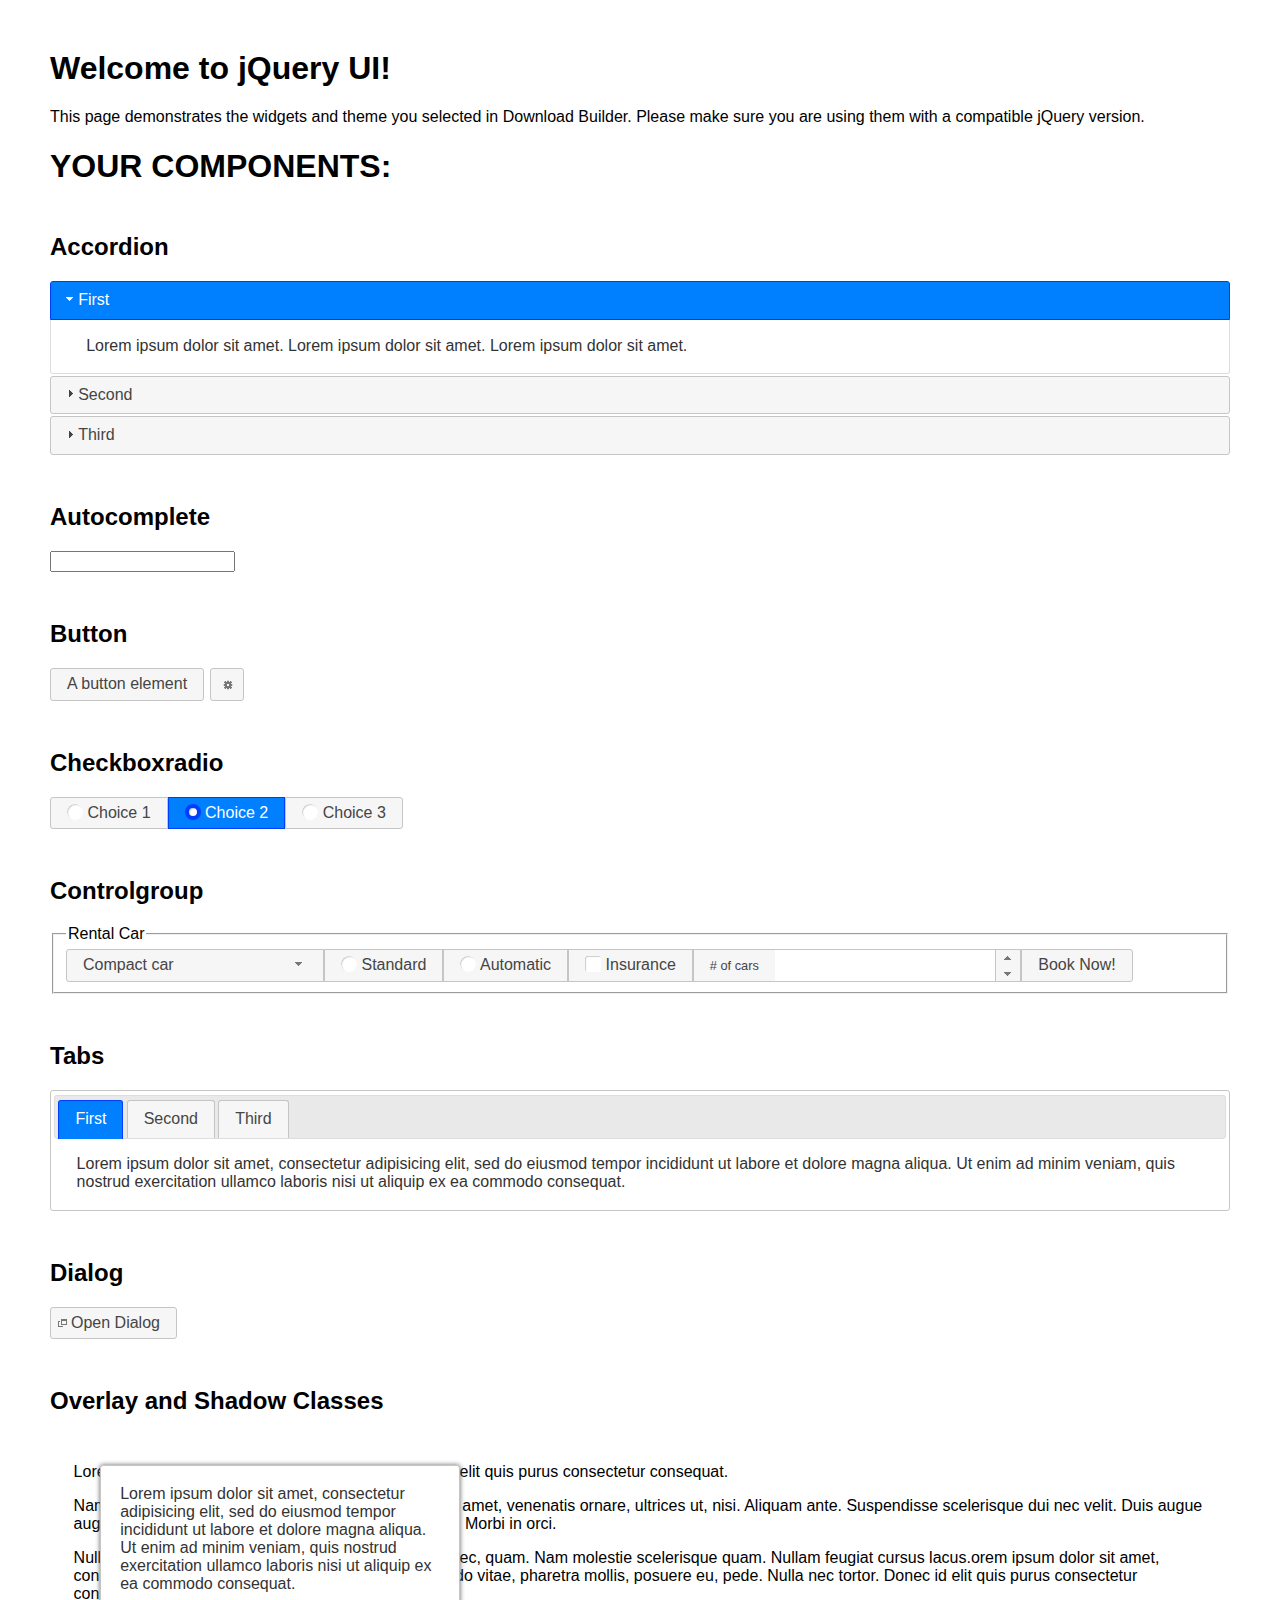
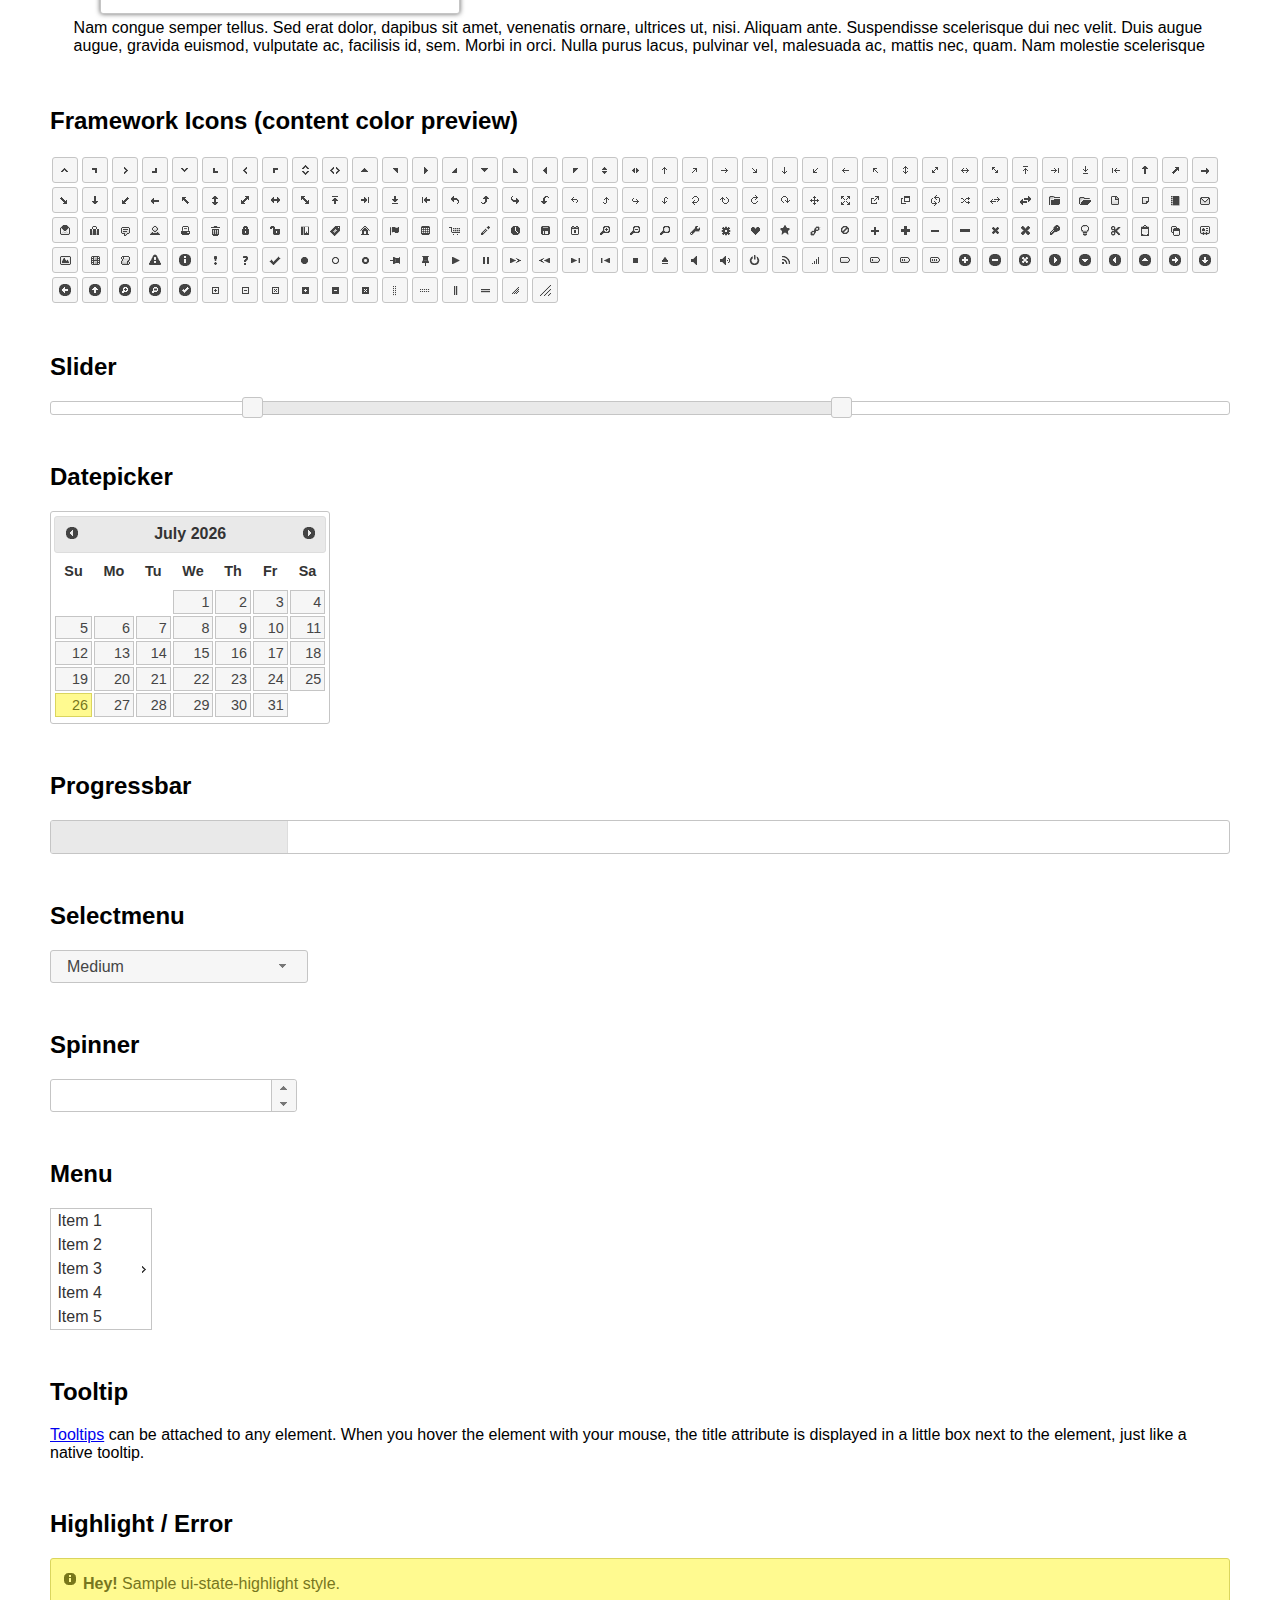
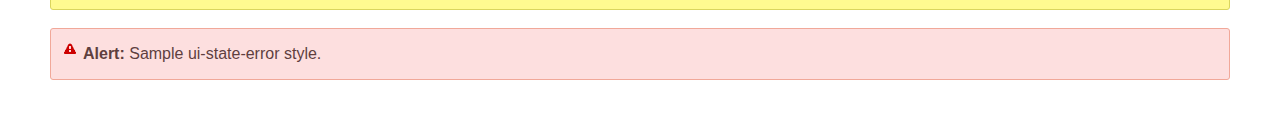
<file: jq/index.html>
<!doctype html>
<html lang="us">
<head>
	<meta charset="utf-8">
	<title>jQuery UI Example Page</title>
	<link href="jquery-ui.css" rel="stylesheet">
	<style>
	body{
		font-family: "Trebuchet MS", sans-serif;
		margin: 50px;
	}
	.demoHeaders {
		margin-top: 2em;
	}
	#dialog-link {
		padding: .4em 1em .4em 20px;
		text-decoration: none;
		position: relative;
	}
	#dialog-link span.ui-icon {
		margin: 0 5px 0 0;
		position: absolute;
		left: .2em;
		top: 50%;
		margin-top: -8px;
	}
	#icons {
		margin: 0;
		padding: 0;
	}
	#icons li {
		margin: 2px;
		position: relative;
		padding: 4px 0;
		cursor: pointer;
		float: left;
		list-style: none;
	}
	#icons span.ui-icon {
		float: left;
		margin: 0 4px;
	}
	.fakewindowcontain .ui-widget-overlay {
		position: absolute;
	}
	select {
		width: 200px;
	}
	</style>
</head>
<body>

<h1>Welcome to jQuery UI!</h1>

<div class="ui-widget">
	<p>This page demonstrates the widgets and theme you selected in Download Builder. Please make sure you are using them with a compatible jQuery version.</p>
</div>

<h1>YOUR COMPONENTS:</h1>


<!-- Accordion -->
<h2 class="demoHeaders">Accordion</h2>
<div id="accordion">
	<h3>First</h3>
	<div>Lorem ipsum dolor sit amet. Lorem ipsum dolor sit amet. Lorem ipsum dolor sit amet.</div>
	<h3>Second</h3>
	<div>Phasellus mattis tincidunt nibh.</div>
	<h3>Third</h3>
	<div>Nam dui erat, auctor a, dignissim quis.</div>
</div>



<!-- Autocomplete -->
<h2 class="demoHeaders">Autocomplete</h2>
<div>
	<input id="autocomplete" title="type &quot;a&quot;">
</div>



<!-- Button -->
<h2 class="demoHeaders">Button</h2>
<button id="button">A button element</button>
<button id="button-icon">An icon-only button</button>



<!-- Checkboxradio -->
<h2 class="demoHeaders">Checkboxradio</h2>
<form style="margin-top: 1em;">
	<div id="radioset">
		<input type="radio" id="radio1" name="radio"><label for="radio1">Choice 1</label>
		<input type="radio" id="radio2" name="radio" checked="checked"><label for="radio2">Choice 2</label>
		<input type="radio" id="radio3" name="radio"><label for="radio3">Choice 3</label>
	</div>
</form>



<!-- Controlgroup -->
<h2 class="demoHeaders">Controlgroup</h2>
<fieldset>
	<legend>Rental Car</legend>
	<div id="controlgroup">
		<select id="car-type">
			<option>Compact car</option>
			<option>Midsize car</option>
			<option>Full size car</option>
			<option>SUV</option>
			<option>Luxury</option>
			<option>Truck</option>
			<option>Van</option>
		</select>
		<label for="transmission-standard">Standard</label>
		<input type="radio" name="transmission" id="transmission-standard">
		<label for="transmission-automatic">Automatic</label>
		<input type="radio" name="transmission" id="transmission-automatic">
		<label for="insurance">Insurance</label>
		<input type="checkbox" name="insurance" id="insurance">
		<label for="horizontal-spinner" class="ui-controlgroup-label"># of cars</label>
		<input id="horizontal-spinner" class="ui-spinner-input">
		<button>Book Now!</button>
	</div>
</fieldset>



<!-- Tabs -->
<h2 class="demoHeaders">Tabs</h2>
<div id="tabs">
	<ul>
		<li><a href="#tabs-1">First</a></li>
		<li><a href="#tabs-2">Second</a></li>
		<li><a href="#tabs-3">Third</a></li>
	</ul>
	<div id="tabs-1">Lorem ipsum dolor sit amet, consectetur adipisicing elit, sed do eiusmod tempor incididunt ut labore et dolore magna aliqua. Ut enim ad minim veniam, quis nostrud exercitation ullamco laboris nisi ut aliquip ex ea commodo consequat.</div>
	<div id="tabs-2">Phasellus mattis tincidunt nibh. Cras orci urna, blandit id, pretium vel, aliquet ornare, felis. Maecenas scelerisque sem non nisl. Fusce sed lorem in enim dictum bibendum.</div>
	<div id="tabs-3">Nam dui erat, auctor a, dignissim quis, sollicitudin eu, felis. Pellentesque nisi urna, interdum eget, sagittis et, consequat vestibulum, lacus. Mauris porttitor ullamcorper augue.</div>
</div>



<h2 class="demoHeaders">Dialog</h2>
<p>
	<button id="dialog-link" class="ui-button ui-corner-all ui-widget">
		<span class="ui-icon ui-icon-newwin"></span>Open Dialog
	</button>
</p>

<h2 class="demoHeaders">Overlay and Shadow Classes</h2>
<div style="position: relative; width: 96%; height: 200px; padding:1% 2%; overflow:hidden;" class="fakewindowcontain">
	<p>Lorem ipsum dolor sit amet,  Nulla nec tortor. Donec id elit quis purus consectetur consequat. </p><p>Nam congue semper tellus. Sed erat dolor, dapibus sit amet, venenatis ornare, ultrices ut, nisi. Aliquam ante. Suspendisse scelerisque dui nec velit. Duis augue augue, gravida euismod, vulputate ac, facilisis id, sem. Morbi in orci. </p><p>Nulla purus lacus, pulvinar vel, malesuada ac, mattis nec, quam. Nam molestie scelerisque quam. Nullam feugiat cursus lacus.orem ipsum dolor sit amet, consectetur adipiscing elit. Donec libero risus, commodo vitae, pharetra mollis, posuere eu, pede. Nulla nec tortor. Donec id elit quis purus consectetur consequat. </p><p>Nam congue semper tellus. Sed erat dolor, dapibus sit amet, venenatis ornare, ultrices ut, nisi. Aliquam ante. Suspendisse scelerisque dui nec velit. Duis augue augue, gravida euismod, vulputate ac, facilisis id, sem. Morbi in orci. Nulla purus lacus, pulvinar vel, malesuada ac, mattis nec, quam. Nam molestie scelerisque quam. </p><p>Nullam feugiat cursus lacus.orem ipsum dolor sit amet, consectetur adipiscing elit. Donec libero risus, commodo vitae, pharetra mollis, posuere eu, pede. Nulla nec tortor. Donec id elit quis purus consectetur consequat. Nam congue semper tellus. Sed erat dolor, dapibus sit amet, venenatis ornare, ultrices ut, nisi. Aliquam ante. </p><p>Suspendisse scelerisque dui nec velit. Duis augue augue, gravida euismod, vulputate ac, facilisis id, sem. Morbi in orci. Nulla purus lacus, pulvinar vel, malesuada ac, mattis nec, quam. Nam molestie scelerisque quam. Nullam feugiat cursus lacus.orem ipsum dolor sit amet, consectetur adipiscing elit. Donec libero risus, commodo vitae, pharetra mollis, posuere eu, pede. Nulla nec tortor. Donec id elit quis purus consectetur consequat. Nam congue semper tellus. Sed erat dolor, dapibus sit amet, venenatis ornare, ultrices ut, nisi. </p>

	<!-- ui-dialog -->
	<div class="ui-widget-overlay ui-front"></div>
	<div style="position: absolute; width: 320px; left: 50px; top: 30px; padding: 1.2em" class="ui-widget ui-front ui-widget-content ui-corner-all ui-widget-shadow">
		Lorem ipsum dolor sit amet, consectetur adipisicing elit, sed do eiusmod tempor incididunt ut labore et dolore magna aliqua. Ut enim ad minim veniam, quis nostrud exercitation ullamco laboris nisi ut aliquip ex ea commodo consequat.
	</div>

</div>

<!-- ui-dialog -->
<div id="dialog" title="Dialog Title">
	<p>Lorem ipsum dolor sit amet, consectetur adipisicing elit, sed do eiusmod tempor incididunt ut labore et dolore magna aliqua. Ut enim ad minim veniam, quis nostrud exercitation ullamco laboris nisi ut aliquip ex ea commodo consequat.</p>
</div>



<h2 class="demoHeaders">Framework Icons (content color preview)</h2>
<ul id="icons" class="ui-widget ui-helper-clearfix">
	<li class="ui-state-default ui-corner-all" title=".ui-icon-caret-1-n"><span class="ui-icon ui-icon-caret-1-n"></span></li>
	<li class="ui-state-default ui-corner-all" title=".ui-icon-caret-1-ne"><span class="ui-icon ui-icon-caret-1-ne"></span></li>
	<li class="ui-state-default ui-corner-all" title=".ui-icon-caret-1-e"><span class="ui-icon ui-icon-caret-1-e"></span></li>
	<li class="ui-state-default ui-corner-all" title=".ui-icon-caret-1-se"><span class="ui-icon ui-icon-caret-1-se"></span></li>
	<li class="ui-state-default ui-corner-all" title=".ui-icon-caret-1-s"><span class="ui-icon ui-icon-caret-1-s"></span></li>
	<li class="ui-state-default ui-corner-all" title=".ui-icon-caret-1-sw"><span class="ui-icon ui-icon-caret-1-sw"></span></li>
	<li class="ui-state-default ui-corner-all" title=".ui-icon-caret-1-w"><span class="ui-icon ui-icon-caret-1-w"></span></li>
	<li class="ui-state-default ui-corner-all" title=".ui-icon-caret-1-nw"><span class="ui-icon ui-icon-caret-1-nw"></span></li>
	<li class="ui-state-default ui-corner-all" title=".ui-icon-caret-2-n-s"><span class="ui-icon ui-icon-caret-2-n-s"></span></li>
	<li class="ui-state-default ui-corner-all" title=".ui-icon-caret-2-e-w"><span class="ui-icon ui-icon-caret-2-e-w"></span></li>
	<li class="ui-state-default ui-corner-all" title=".ui-icon-triangle-1-n"><span class="ui-icon ui-icon-triangle-1-n"></span></li>
	<li class="ui-state-default ui-corner-all" title=".ui-icon-triangle-1-ne"><span class="ui-icon ui-icon-triangle-1-ne"></span></li>
	<li class="ui-state-default ui-corner-all" title=".ui-icon-triangle-1-e"><span class="ui-icon ui-icon-triangle-1-e"></span></li>
	<li class="ui-state-default ui-corner-all" title=".ui-icon-triangle-1-se"><span class="ui-icon ui-icon-triangle-1-se"></span></li>
	<li class="ui-state-default ui-corner-all" title=".ui-icon-triangle-1-s"><span class="ui-icon ui-icon-triangle-1-s"></span></li>
	<li class="ui-state-default ui-corner-all" title=".ui-icon-triangle-1-sw"><span class="ui-icon ui-icon-triangle-1-sw"></span></li>
	<li class="ui-state-default ui-corner-all" title=".ui-icon-triangle-1-w"><span class="ui-icon ui-icon-triangle-1-w"></span></li>
	<li class="ui-state-default ui-corner-all" title=".ui-icon-triangle-1-nw"><span class="ui-icon ui-icon-triangle-1-nw"></span></li>
	<li class="ui-state-default ui-corner-all" title=".ui-icon-triangle-2-n-s"><span class="ui-icon ui-icon-triangle-2-n-s"></span></li>
	<li class="ui-state-default ui-corner-all" title=".ui-icon-triangle-2-e-w"><span class="ui-icon ui-icon-triangle-2-e-w"></span></li>
	<li class="ui-state-default ui-corner-all" title=".ui-icon-arrow-1-n"><span class="ui-icon ui-icon-arrow-1-n"></span></li>
	<li class="ui-state-default ui-corner-all" title=".ui-icon-arrow-1-ne"><span class="ui-icon ui-icon-arrow-1-ne"></span></li>
	<li class="ui-state-default ui-corner-all" title=".ui-icon-arrow-1-e"><span class="ui-icon ui-icon-arrow-1-e"></span></li>
	<li class="ui-state-default ui-corner-all" title=".ui-icon-arrow-1-se"><span class="ui-icon ui-icon-arrow-1-se"></span></li>
	<li class="ui-state-default ui-corner-all" title=".ui-icon-arrow-1-s"><span class="ui-icon ui-icon-arrow-1-s"></span></li>
	<li class="ui-state-default ui-corner-all" title=".ui-icon-arrow-1-sw"><span class="ui-icon ui-icon-arrow-1-sw"></span></li>
	<li class="ui-state-default ui-corner-all" title=".ui-icon-arrow-1-w"><span class="ui-icon ui-icon-arrow-1-w"></span></li>
	<li class="ui-state-default ui-corner-all" title=".ui-icon-arrow-1-nw"><span class="ui-icon ui-icon-arrow-1-nw"></span></li>
	<li class="ui-state-default ui-corner-all" title=".ui-icon-arrow-2-n-s"><span class="ui-icon ui-icon-arrow-2-n-s"></span></li>
	<li class="ui-state-default ui-corner-all" title=".ui-icon-arrow-2-ne-sw"><span class="ui-icon ui-icon-arrow-2-ne-sw"></span></li>
	<li class="ui-state-default ui-corner-all" title=".ui-icon-arrow-2-e-w"><span class="ui-icon ui-icon-arrow-2-e-w"></span></li>
	<li class="ui-state-default ui-corner-all" title=".ui-icon-arrow-2-se-nw"><span class="ui-icon ui-icon-arrow-2-se-nw"></span></li>
	<li class="ui-state-default ui-corner-all" title=".ui-icon-arrowstop-1-n"><span class="ui-icon ui-icon-arrowstop-1-n"></span></li>
	<li class="ui-state-default ui-corner-all" title=".ui-icon-arrowstop-1-e"><span class="ui-icon ui-icon-arrowstop-1-e"></span></li>
	<li class="ui-state-default ui-corner-all" title=".ui-icon-arrowstop-1-s"><span class="ui-icon ui-icon-arrowstop-1-s"></span></li>
	<li class="ui-state-default ui-corner-all" title=".ui-icon-arrowstop-1-w"><span class="ui-icon ui-icon-arrowstop-1-w"></span></li>
	<li class="ui-state-default ui-corner-all" title=".ui-icon-arrowthick-1-n"><span class="ui-icon ui-icon-arrowthick-1-n"></span></li>
	<li class="ui-state-default ui-corner-all" title=".ui-icon-arrowthick-1-ne"><span class="ui-icon ui-icon-arrowthick-1-ne"></span></li>
	<li class="ui-state-default ui-corner-all" title=".ui-icon-arrowthick-1-e"><span class="ui-icon ui-icon-arrowthick-1-e"></span></li>
	<li class="ui-state-default ui-corner-all" title=".ui-icon-arrowthick-1-se"><span class="ui-icon ui-icon-arrowthick-1-se"></span></li>
	<li class="ui-state-default ui-corner-all" title=".ui-icon-arrowthick-1-s"><span class="ui-icon ui-icon-arrowthick-1-s"></span></li>
	<li class="ui-state-default ui-corner-all" title=".ui-icon-arrowthick-1-sw"><span class="ui-icon ui-icon-arrowthick-1-sw"></span></li>
	<li class="ui-state-default ui-corner-all" title=".ui-icon-arrowthick-1-w"><span class="ui-icon ui-icon-arrowthick-1-w"></span></li>
	<li class="ui-state-default ui-corner-all" title=".ui-icon-arrowthick-1-nw"><span class="ui-icon ui-icon-arrowthick-1-nw"></span></li>
	<li class="ui-state-default ui-corner-all" title=".ui-icon-arrowthick-2-n-s"><span class="ui-icon ui-icon-arrowthick-2-n-s"></span></li>
	<li class="ui-state-default ui-corner-all" title=".ui-icon-arrowthick-2-ne-sw"><span class="ui-icon ui-icon-arrowthick-2-ne-sw"></span></li>
	<li class="ui-state-default ui-corner-all" title=".ui-icon-arrowthick-2-e-w"><span class="ui-icon ui-icon-arrowthick-2-e-w"></span></li>
	<li class="ui-state-default ui-corner-all" title=".ui-icon-arrowthick-2-se-nw"><span class="ui-icon ui-icon-arrowthick-2-se-nw"></span></li>
	<li class="ui-state-default ui-corner-all" title=".ui-icon-arrowthickstop-1-n"><span class="ui-icon ui-icon-arrowthickstop-1-n"></span></li>
	<li class="ui-state-default ui-corner-all" title=".ui-icon-arrowthickstop-1-e"><span class="ui-icon ui-icon-arrowthickstop-1-e"></span></li>
	<li class="ui-state-default ui-corner-all" title=".ui-icon-arrowthickstop-1-s"><span class="ui-icon ui-icon-arrowthickstop-1-s"></span></li>
	<li class="ui-state-default ui-corner-all" title=".ui-icon-arrowthickstop-1-w"><span class="ui-icon ui-icon-arrowthickstop-1-w"></span></li>
	<li class="ui-state-default ui-corner-all" title=".ui-icon-arrowreturnthick-1-w"><span class="ui-icon ui-icon-arrowreturnthick-1-w"></span></li>
	<li class="ui-state-default ui-corner-all" title=".ui-icon-arrowreturnthick-1-n"><span class="ui-icon ui-icon-arrowreturnthick-1-n"></span></li>
	<li class="ui-state-default ui-corner-all" title=".ui-icon-arrowreturnthick-1-e"><span class="ui-icon ui-icon-arrowreturnthick-1-e"></span></li>
	<li class="ui-state-default ui-corner-all" title=".ui-icon-arrowreturnthick-1-s"><span class="ui-icon ui-icon-arrowreturnthick-1-s"></span></li>
	<li class="ui-state-default ui-corner-all" title=".ui-icon-arrowreturn-1-w"><span class="ui-icon ui-icon-arrowreturn-1-w"></span></li>
	<li class="ui-state-default ui-corner-all" title=".ui-icon-arrowreturn-1-n"><span class="ui-icon ui-icon-arrowreturn-1-n"></span></li>
	<li class="ui-state-default ui-corner-all" title=".ui-icon-arrowreturn-1-e"><span class="ui-icon ui-icon-arrowreturn-1-e"></span></li>
	<li class="ui-state-default ui-corner-all" title=".ui-icon-arrowreturn-1-s"><span class="ui-icon ui-icon-arrowreturn-1-s"></span></li>
	<li class="ui-state-default ui-corner-all" title=".ui-icon-arrowrefresh-1-w"><span class="ui-icon ui-icon-arrowrefresh-1-w"></span></li>
	<li class="ui-state-default ui-corner-all" title=".ui-icon-arrowrefresh-1-n"><span class="ui-icon ui-icon-arrowrefresh-1-n"></span></li>
	<li class="ui-state-default ui-corner-all" title=".ui-icon-arrowrefresh-1-e"><span class="ui-icon ui-icon-arrowrefresh-1-e"></span></li>
	<li class="ui-state-default ui-corner-all" title=".ui-icon-arrowrefresh-1-s"><span class="ui-icon ui-icon-arrowrefresh-1-s"></span></li>
	<li class="ui-state-default ui-corner-all" title=".ui-icon-arrow-4"><span class="ui-icon ui-icon-arrow-4"></span></li>
	<li class="ui-state-default ui-corner-all" title=".ui-icon-arrow-4-diag"><span class="ui-icon ui-icon-arrow-4-diag"></span></li>
	<li class="ui-state-default ui-corner-all" title=".ui-icon-extlink"><span class="ui-icon ui-icon-extlink"></span></li>
	<li class="ui-state-default ui-corner-all" title=".ui-icon-newwin"><span class="ui-icon ui-icon-newwin"></span></li>
	<li class="ui-state-default ui-corner-all" title=".ui-icon-refresh"><span class="ui-icon ui-icon-refresh"></span></li>
	<li class="ui-state-default ui-corner-all" title=".ui-icon-shuffle"><span class="ui-icon ui-icon-shuffle"></span></li>
	<li class="ui-state-default ui-corner-all" title=".ui-icon-transfer-e-w"><span class="ui-icon ui-icon-transfer-e-w"></span></li>
	<li class="ui-state-default ui-corner-all" title=".ui-icon-transferthick-e-w"><span class="ui-icon ui-icon-transferthick-e-w"></span></li>
	<li class="ui-state-default ui-corner-all" title=".ui-icon-folder-collapsed"><span class="ui-icon ui-icon-folder-collapsed"></span></li>
	<li class="ui-state-default ui-corner-all" title=".ui-icon-folder-open"><span class="ui-icon ui-icon-folder-open"></span></li>
	<li class="ui-state-default ui-corner-all" title=".ui-icon-document"><span class="ui-icon ui-icon-document"></span></li>
	<li class="ui-state-default ui-corner-all" title=".ui-icon-document-b"><span class="ui-icon ui-icon-document-b"></span></li>
	<li class="ui-state-default ui-corner-all" title=".ui-icon-note"><span class="ui-icon ui-icon-note"></span></li>
	<li class="ui-state-default ui-corner-all" title=".ui-icon-mail-closed"><span class="ui-icon ui-icon-mail-closed"></span></li>
	<li class="ui-state-default ui-corner-all" title=".ui-icon-mail-open"><span class="ui-icon ui-icon-mail-open"></span></li>
	<li class="ui-state-default ui-corner-all" title=".ui-icon-suitcase"><span class="ui-icon ui-icon-suitcase"></span></li>
	<li class="ui-state-default ui-corner-all" title=".ui-icon-comment"><span class="ui-icon ui-icon-comment"></span></li>
	<li class="ui-state-default ui-corner-all" title=".ui-icon-person"><span class="ui-icon ui-icon-person"></span></li>
	<li class="ui-state-default ui-corner-all" title=".ui-icon-print"><span class="ui-icon ui-icon-print"></span></li>
	<li class="ui-state-default ui-corner-all" title=".ui-icon-trash"><span class="ui-icon ui-icon-trash"></span></li>
	<li class="ui-state-default ui-corner-all" title=".ui-icon-locked"><span class="ui-icon ui-icon-locked"></span></li>
	<li class="ui-state-default ui-corner-all" title=".ui-icon-unlocked"><span class="ui-icon ui-icon-unlocked"></span></li>
	<li class="ui-state-default ui-corner-all" title=".ui-icon-bookmark"><span class="ui-icon ui-icon-bookmark"></span></li>
	<li class="ui-state-default ui-corner-all" title=".ui-icon-tag"><span class="ui-icon ui-icon-tag"></span></li>
	<li class="ui-state-default ui-corner-all" title=".ui-icon-home"><span class="ui-icon ui-icon-home"></span></li>
	<li class="ui-state-default ui-corner-all" title=".ui-icon-flag"><span class="ui-icon ui-icon-flag"></span></li>
	<li class="ui-state-default ui-corner-all" title=".ui-icon-calculator"><span class="ui-icon ui-icon-calculator"></span></li>
	<li class="ui-state-default ui-corner-all" title=".ui-icon-cart"><span class="ui-icon ui-icon-cart"></span></li>
	<li class="ui-state-default ui-corner-all" title=".ui-icon-pencil"><span class="ui-icon ui-icon-pencil"></span></li>
	<li class="ui-state-default ui-corner-all" title=".ui-icon-clock"><span class="ui-icon ui-icon-clock"></span></li>
	<li class="ui-state-default ui-corner-all" title=".ui-icon-disk"><span class="ui-icon ui-icon-disk"></span></li>
	<li class="ui-state-default ui-corner-all" title=".ui-icon-calendar"><span class="ui-icon ui-icon-calendar"></span></li>
	<li class="ui-state-default ui-corner-all" title=".ui-icon-zoomin"><span class="ui-icon ui-icon-zoomin"></span></li>
	<li class="ui-state-default ui-corner-all" title=".ui-icon-zoomout"><span class="ui-icon ui-icon-zoomout"></span></li>
	<li class="ui-state-default ui-corner-all" title=".ui-icon-search"><span class="ui-icon ui-icon-search"></span></li>
	<li class="ui-state-default ui-corner-all" title=".ui-icon-wrench"><span class="ui-icon ui-icon-wrench"></span></li>
	<li class="ui-state-default ui-corner-all" title=".ui-icon-gear"><span class="ui-icon ui-icon-gear"></span></li>
	<li class="ui-state-default ui-corner-all" title=".ui-icon-heart"><span class="ui-icon ui-icon-heart"></span></li>
	<li class="ui-state-default ui-corner-all" title=".ui-icon-star"><span class="ui-icon ui-icon-star"></span></li>
	<li class="ui-state-default ui-corner-all" title=".ui-icon-link"><span class="ui-icon ui-icon-link"></span></li>
	<li class="ui-state-default ui-corner-all" title=".ui-icon-cancel"><span class="ui-icon ui-icon-cancel"></span></li>
	<li class="ui-state-default ui-corner-all" title=".ui-icon-plus"><span class="ui-icon ui-icon-plus"></span></li>
	<li class="ui-state-default ui-corner-all" title=".ui-icon-plusthick"><span class="ui-icon ui-icon-plusthick"></span></li>
	<li class="ui-state-default ui-corner-all" title=".ui-icon-minus"><span class="ui-icon ui-icon-minus"></span></li>
	<li class="ui-state-default ui-corner-all" title=".ui-icon-minusthick"><span class="ui-icon ui-icon-minusthick"></span></li>
	<li class="ui-state-default ui-corner-all" title=".ui-icon-close"><span class="ui-icon ui-icon-close"></span></li>
	<li class="ui-state-default ui-corner-all" title=".ui-icon-closethick"><span class="ui-icon ui-icon-closethick"></span></li>
	<li class="ui-state-default ui-corner-all" title=".ui-icon-key"><span class="ui-icon ui-icon-key"></span></li>
	<li class="ui-state-default ui-corner-all" title=".ui-icon-lightbulb"><span class="ui-icon ui-icon-lightbulb"></span></li>
	<li class="ui-state-default ui-corner-all" title=".ui-icon-scissors"><span class="ui-icon ui-icon-scissors"></span></li>
	<li class="ui-state-default ui-corner-all" title=".ui-icon-clipboard"><span class="ui-icon ui-icon-clipboard"></span></li>
	<li class="ui-state-default ui-corner-all" title=".ui-icon-copy"><span class="ui-icon ui-icon-copy"></span></li>
	<li class="ui-state-default ui-corner-all" title=".ui-icon-contact"><span class="ui-icon ui-icon-contact"></span></li>
	<li class="ui-state-default ui-corner-all" title=".ui-icon-image"><span class="ui-icon ui-icon-image"></span></li>
	<li class="ui-state-default ui-corner-all" title=".ui-icon-video"><span class="ui-icon ui-icon-video"></span></li>
	<li class="ui-state-default ui-corner-all" title=".ui-icon-script"><span class="ui-icon ui-icon-script"></span></li>
	<li class="ui-state-default ui-corner-all" title=".ui-icon-alert"><span class="ui-icon ui-icon-alert"></span></li>
	<li class="ui-state-default ui-corner-all" title=".ui-icon-info"><span class="ui-icon ui-icon-info"></span></li>
	<li class="ui-state-default ui-corner-all" title=".ui-icon-notice"><span class="ui-icon ui-icon-notice"></span></li>
	<li class="ui-state-default ui-corner-all" title=".ui-icon-help"><span class="ui-icon ui-icon-help"></span></li>
	<li class="ui-state-default ui-corner-all" title=".ui-icon-check"><span class="ui-icon ui-icon-check"></span></li>
	<li class="ui-state-default ui-corner-all" title=".ui-icon-bullet"><span class="ui-icon ui-icon-bullet"></span></li>
	<li class="ui-state-default ui-corner-all" title=".ui-icon-radio-off"><span class="ui-icon ui-icon-radio-off"></span></li>
	<li class="ui-state-default ui-corner-all" title=".ui-icon-radio-on"><span class="ui-icon ui-icon-radio-on"></span></li>
	<li class="ui-state-default ui-corner-all" title=".ui-icon-pin-w"><span class="ui-icon ui-icon-pin-w"></span></li>
	<li class="ui-state-default ui-corner-all" title=".ui-icon-pin-s"><span class="ui-icon ui-icon-pin-s"></span></li>
	<li class="ui-state-default ui-corner-all" title=".ui-icon-play"><span class="ui-icon ui-icon-play"></span></li>
	<li class="ui-state-default ui-corner-all" title=".ui-icon-pause"><span class="ui-icon ui-icon-pause"></span></li>
	<li class="ui-state-default ui-corner-all" title=".ui-icon-seek-next"><span class="ui-icon ui-icon-seek-next"></span></li>
	<li class="ui-state-default ui-corner-all" title=".ui-icon-seek-prev"><span class="ui-icon ui-icon-seek-prev"></span></li>
	<li class="ui-state-default ui-corner-all" title=".ui-icon-seek-end"><span class="ui-icon ui-icon-seek-end"></span></li>
	<li class="ui-state-default ui-corner-all" title=".ui-icon-seek-first"><span class="ui-icon ui-icon-seek-first"></span></li>
	<li class="ui-state-default ui-corner-all" title=".ui-icon-stop"><span class="ui-icon ui-icon-stop"></span></li>
	<li class="ui-state-default ui-corner-all" title=".ui-icon-eject"><span class="ui-icon ui-icon-eject"></span></li>
	<li class="ui-state-default ui-corner-all" title=".ui-icon-volume-off"><span class="ui-icon ui-icon-volume-off"></span></li>
	<li class="ui-state-default ui-corner-all" title=".ui-icon-volume-on"><span class="ui-icon ui-icon-volume-on"></span></li>
	<li class="ui-state-default ui-corner-all" title=".ui-icon-power"><span class="ui-icon ui-icon-power"></span></li>
	<li class="ui-state-default ui-corner-all" title=".ui-icon-signal-diag"><span class="ui-icon ui-icon-signal-diag"></span></li>
	<li class="ui-state-default ui-corner-all" title=".ui-icon-signal"><span class="ui-icon ui-icon-signal"></span></li>
	<li class="ui-state-default ui-corner-all" title=".ui-icon-battery-0"><span class="ui-icon ui-icon-battery-0"></span></li>
	<li class="ui-state-default ui-corner-all" title=".ui-icon-battery-1"><span class="ui-icon ui-icon-battery-1"></span></li>
	<li class="ui-state-default ui-corner-all" title=".ui-icon-battery-2"><span class="ui-icon ui-icon-battery-2"></span></li>
	<li class="ui-state-default ui-corner-all" title=".ui-icon-battery-3"><span class="ui-icon ui-icon-battery-3"></span></li>
	<li class="ui-state-default ui-corner-all" title=".ui-icon-circle-plus"><span class="ui-icon ui-icon-circle-plus"></span></li>
	<li class="ui-state-default ui-corner-all" title=".ui-icon-circle-minus"><span class="ui-icon ui-icon-circle-minus"></span></li>
	<li class="ui-state-default ui-corner-all" title=".ui-icon-circle-close"><span class="ui-icon ui-icon-circle-close"></span></li>
	<li class="ui-state-default ui-corner-all" title=".ui-icon-circle-triangle-e"><span class="ui-icon ui-icon-circle-triangle-e"></span></li>
	<li class="ui-state-default ui-corner-all" title=".ui-icon-circle-triangle-s"><span class="ui-icon ui-icon-circle-triangle-s"></span></li>
	<li class="ui-state-default ui-corner-all" title=".ui-icon-circle-triangle-w"><span class="ui-icon ui-icon-circle-triangle-w"></span></li>
	<li class="ui-state-default ui-corner-all" title=".ui-icon-circle-triangle-n"><span class="ui-icon ui-icon-circle-triangle-n"></span></li>
	<li class="ui-state-default ui-corner-all" title=".ui-icon-circle-arrow-e"><span class="ui-icon ui-icon-circle-arrow-e"></span></li>
	<li class="ui-state-default ui-corner-all" title=".ui-icon-circle-arrow-s"><span class="ui-icon ui-icon-circle-arrow-s"></span></li>
	<li class="ui-state-default ui-corner-all" title=".ui-icon-circle-arrow-w"><span class="ui-icon ui-icon-circle-arrow-w"></span></li>
	<li class="ui-state-default ui-corner-all" title=".ui-icon-circle-arrow-n"><span class="ui-icon ui-icon-circle-arrow-n"></span></li>
	<li class="ui-state-default ui-corner-all" title=".ui-icon-circle-zoomin"><span class="ui-icon ui-icon-circle-zoomin"></span></li>
	<li class="ui-state-default ui-corner-all" title=".ui-icon-circle-zoomout"><span class="ui-icon ui-icon-circle-zoomout"></span></li>
	<li class="ui-state-default ui-corner-all" title=".ui-icon-circle-check"><span class="ui-icon ui-icon-circle-check"></span></li>
	<li class="ui-state-default ui-corner-all" title=".ui-icon-circlesmall-plus"><span class="ui-icon ui-icon-circlesmall-plus"></span></li>
	<li class="ui-state-default ui-corner-all" title=".ui-icon-circlesmall-minus"><span class="ui-icon ui-icon-circlesmall-minus"></span></li>
	<li class="ui-state-default ui-corner-all" title=".ui-icon-circlesmall-close"><span class="ui-icon ui-icon-circlesmall-close"></span></li>
	<li class="ui-state-default ui-corner-all" title=".ui-icon-squaresmall-plus"><span class="ui-icon ui-icon-squaresmall-plus"></span></li>
	<li class="ui-state-default ui-corner-all" title=".ui-icon-squaresmall-minus"><span class="ui-icon ui-icon-squaresmall-minus"></span></li>
	<li class="ui-state-default ui-corner-all" title=".ui-icon-squaresmall-close"><span class="ui-icon ui-icon-squaresmall-close"></span></li>
	<li class="ui-state-default ui-corner-all" title=".ui-icon-grip-dotted-vertical"><span class="ui-icon ui-icon-grip-dotted-vertical"></span></li>
	<li class="ui-state-default ui-corner-all" title=".ui-icon-grip-dotted-horizontal"><span class="ui-icon ui-icon-grip-dotted-horizontal"></span></li>
	<li class="ui-state-default ui-corner-all" title=".ui-icon-grip-solid-vertical"><span class="ui-icon ui-icon-grip-solid-vertical"></span></li>
	<li class="ui-state-default ui-corner-all" title=".ui-icon-grip-solid-horizontal"><span class="ui-icon ui-icon-grip-solid-horizontal"></span></li>
	<li class="ui-state-default ui-corner-all" title=".ui-icon-gripsmall-diagonal-se"><span class="ui-icon ui-icon-gripsmall-diagonal-se"></span></li>
	<li class="ui-state-default ui-corner-all" title=".ui-icon-grip-diagonal-se"><span class="ui-icon ui-icon-grip-diagonal-se"></span></li>
</ul>


<!-- Slider -->
<h2 class="demoHeaders">Slider</h2>
<div id="slider"></div>



<!-- Datepicker -->
<h2 class="demoHeaders">Datepicker</h2>
<div id="datepicker"></div>



<!-- Progressbar -->
<h2 class="demoHeaders">Progressbar</h2>
<div id="progressbar"></div>



<!-- Progressbar -->
<h2 class="demoHeaders">Selectmenu</h2>
<select id="selectmenu">
	<option>Slower</option>
	<option>Slow</option>
	<option selected="selected">Medium</option>
	<option>Fast</option>
	<option>Faster</option>
</select>



<!-- Spinner -->
<h2 class="demoHeaders">Spinner</h2>
<input id="spinner">



<!-- Menu -->
<h2 class="demoHeaders">Menu</h2>
<ul style="width:100px;" id="menu">
	<li><div>Item 1</div></li>
	<li><div>Item 2</div></li>
	<li><div>Item 3</div>
		<ul>
			<li><div>Item 3-1</div></li>
			<li><div>Item 3-2</div></li>
			<li><div>Item 3-3</div></li>
			<li><div>Item 3-4</div></li>
			<li><div>Item 3-5</div></li>
		</ul>
	</li>
	<li><div>Item 4</div></li>
	<li><div>Item 5</div></li>
</ul>



<!-- Tooltip -->
<h2 class="demoHeaders">Tooltip</h2>
<p id="tooltip">
	<a href="#" title="That&apos;s what this widget is">Tooltips</a> can be attached to any element. When you hover
the element with your mouse, the title attribute is displayed in a little box next to the element, just like a native tooltip.
</p>


<!-- Highlight / Error -->
<h2 class="demoHeaders">Highlight / Error</h2>
<div class="ui-widget">
	<div class="ui-state-highlight ui-corner-all" style="margin-top: 20px; padding: 0 .7em;">
		<p><span class="ui-icon ui-icon-info" style="float: left; margin-right: .3em;"></span>
		<strong>Hey!</strong> Sample ui-state-highlight style.</p>
	</div>
</div>
<br>
<div class="ui-widget">
	<div class="ui-state-error ui-corner-all" style="padding: 0 .7em;">
		<p><span class="ui-icon ui-icon-alert" style="float: left; margin-right: .3em;"></span>
		<strong>Alert:</strong> Sample ui-state-error style.</p>
	</div>
</div>

<script src="external/jquery/jquery.js"></script>
<script src="jquery-ui.js"></script>
<script>

$( "#accordion" ).accordion();



var availableTags = [
	"ActionScript",
	"AppleScript",
	"Asp",
	"BASIC",
	"C",
	"C++",
	"Clojure",
	"COBOL",
	"ColdFusion",
	"Erlang",
	"Fortran",
	"Groovy",
	"Haskell",
	"Java",
	"JavaScript",
	"Lisp",
	"Perl",
	"PHP",
	"Python",
	"Ruby",
	"Scala",
	"Scheme"
];
$( "#autocomplete" ).autocomplete({
	source: availableTags
});



$( "#button" ).button();
$( "#button-icon" ).button({
	icon: "ui-icon-gear",
	showLabel: false
});



$( "#radioset" ).buttonset();



$( "#controlgroup" ).controlgroup();



$( "#tabs" ).tabs();



$( "#dialog" ).dialog({
	autoOpen: false,
	width: 400,
	buttons: [
		{
			text: "Ok",
			click: function() {
				$( this ).dialog( "close" );
			}
		},
		{
			text: "Cancel",
			click: function() {
				$( this ).dialog( "close" );
			}
		}
	]
});

// Link to open the dialog
$( "#dialog-link" ).click(function( event ) {
	$( "#dialog" ).dialog( "open" );
	event.preventDefault();
});



$( "#datepicker" ).datepicker({
	inline: true
});



$( "#slider" ).slider({
	range: true,
	values: [ 17, 67 ]
});



$( "#progressbar" ).progressbar({
	value: 20
});



$( "#spinner" ).spinner();



$( "#menu" ).menu();



$( "#tooltip" ).tooltip();



$( "#selectmenu" ).selectmenu();


// Hover states on the static widgets
$( "#dialog-link, #icons li" ).hover(
	function() {
		$( this ).addClass( "ui-state-hover" );
	},
	function() {
		$( this ).removeClass( "ui-state-hover" );
	}
);
</script>
</body>
</html>
</file>
